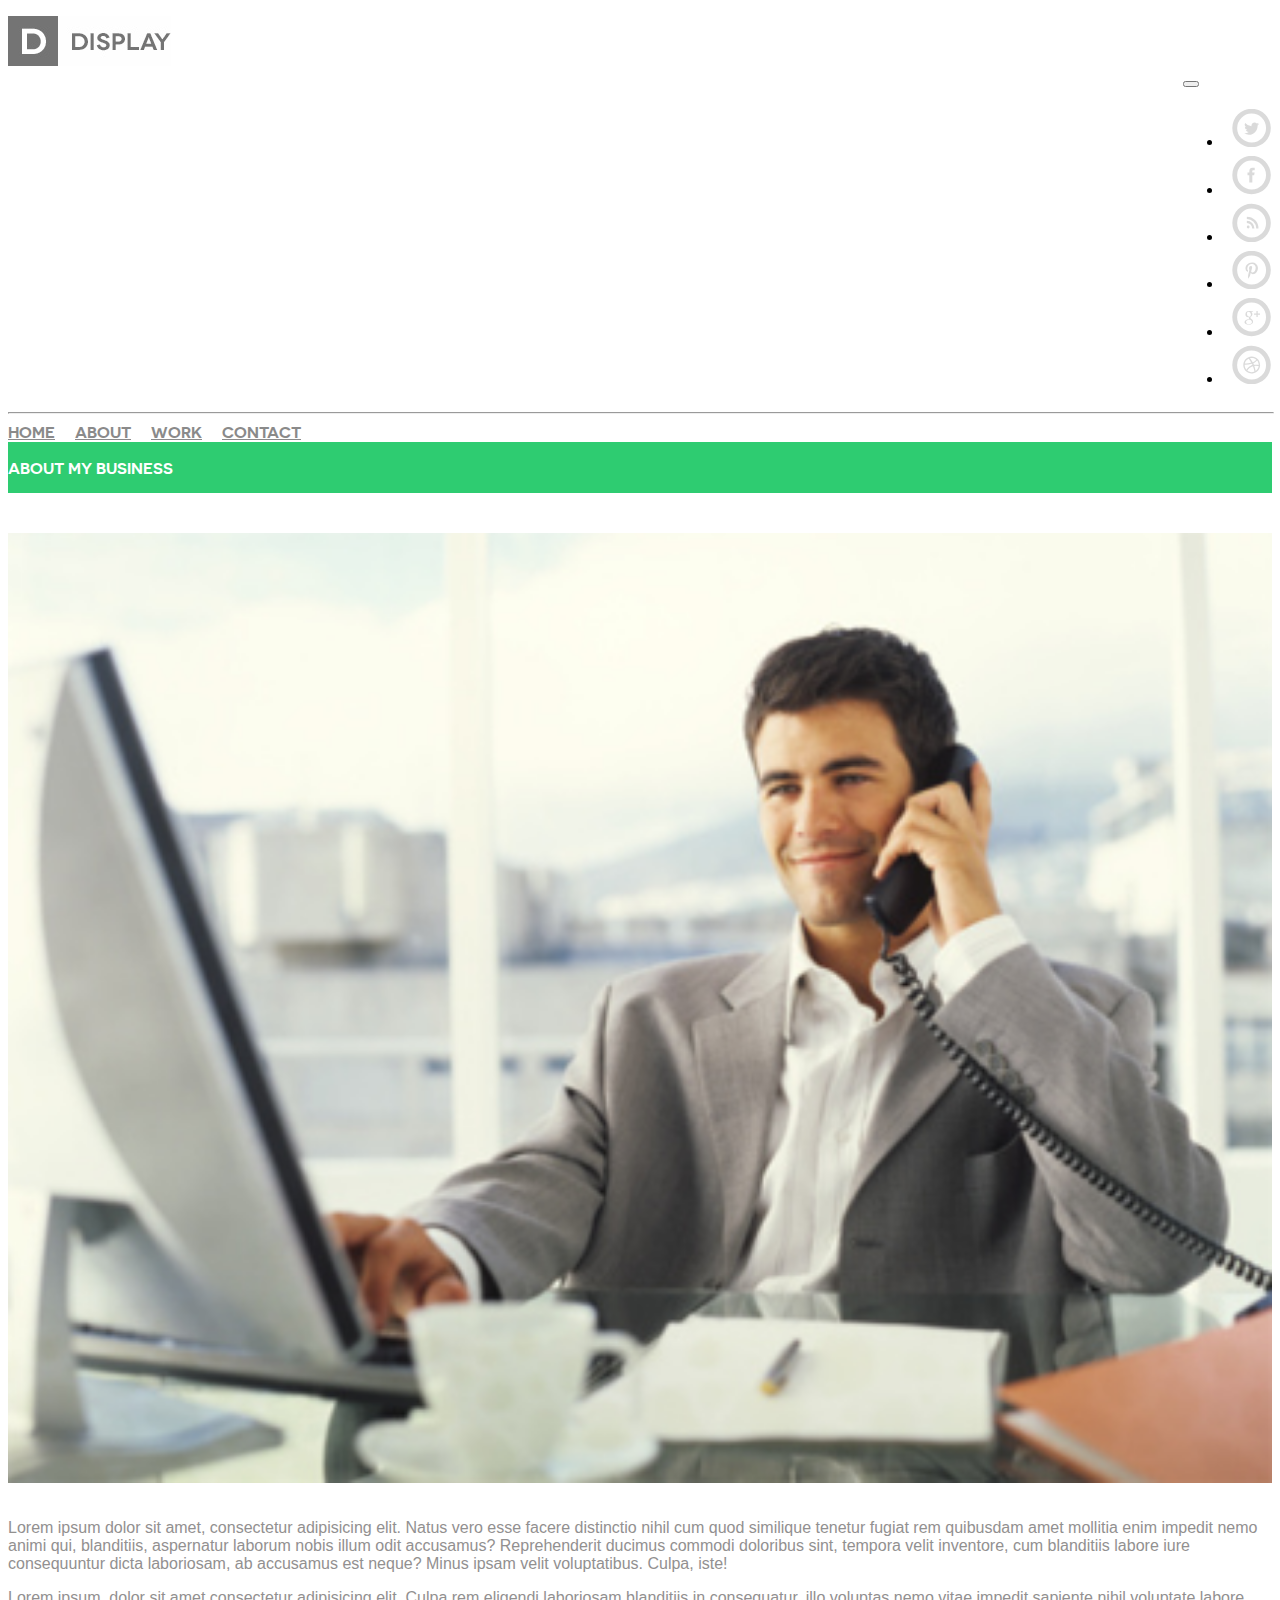
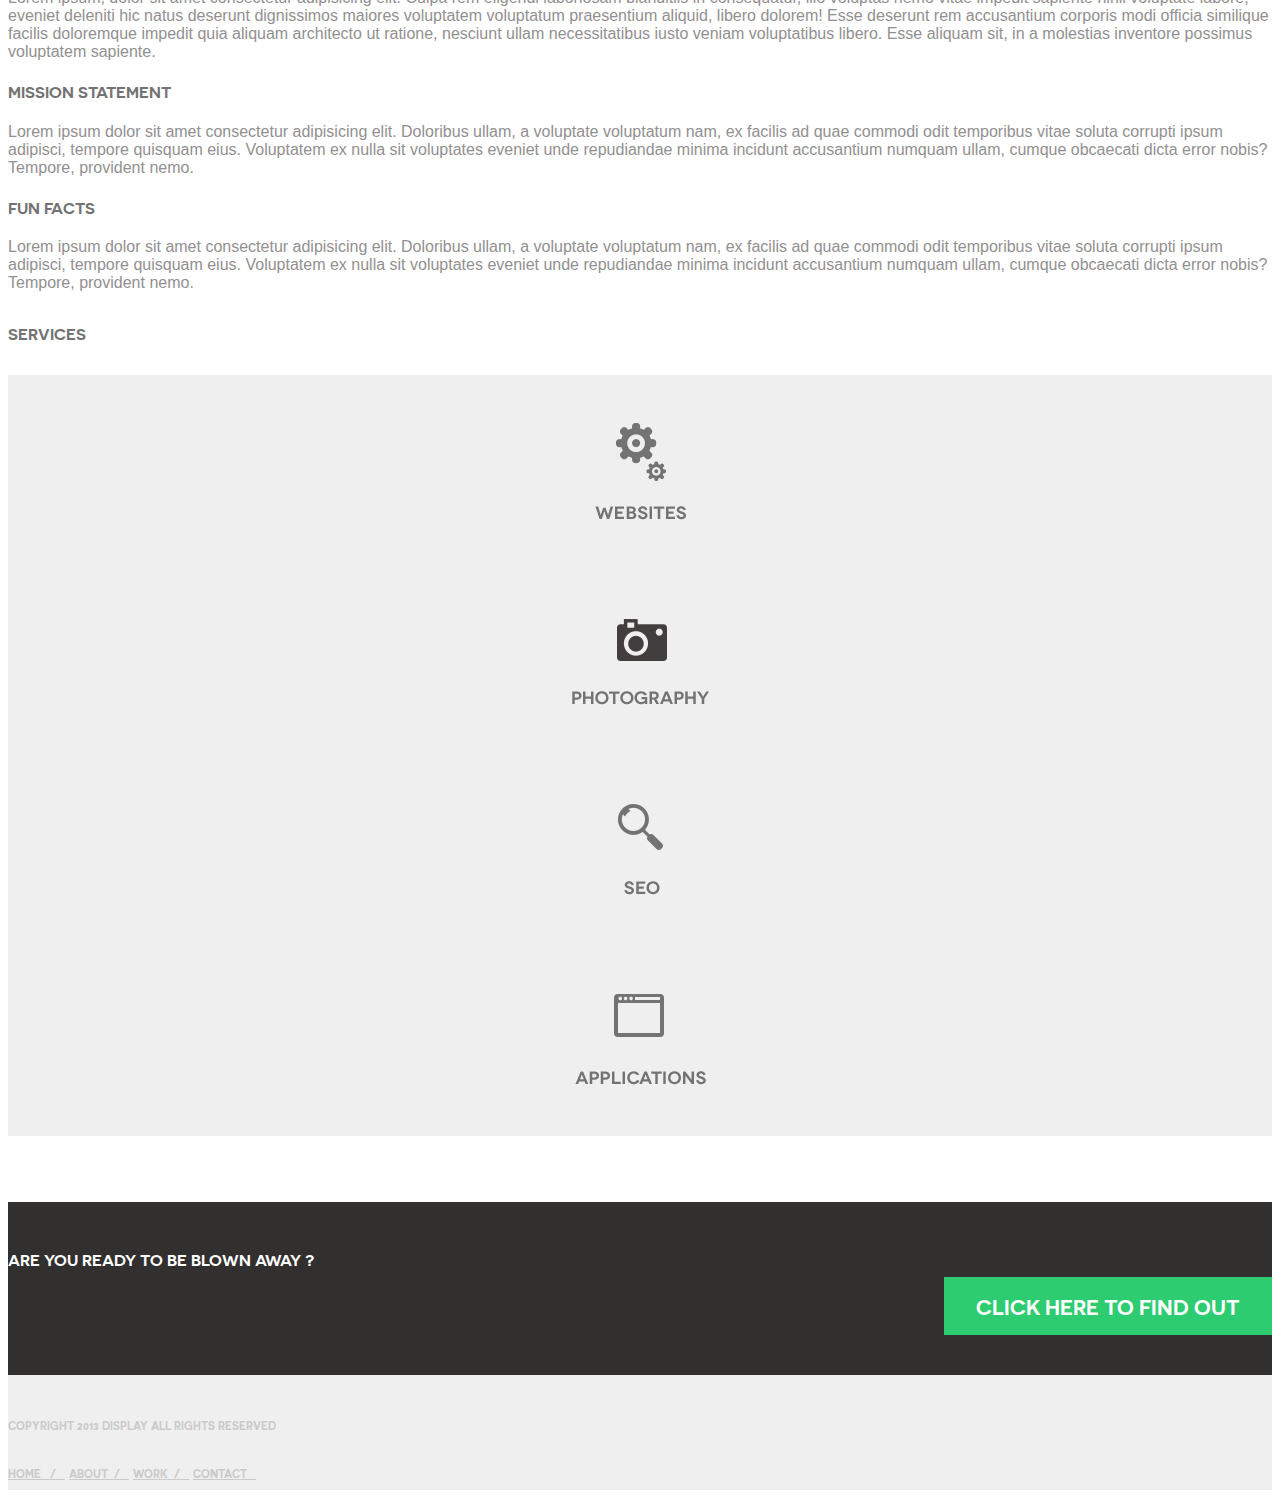
<file: About.html>
<!DOCTYPE html>
<html lang="en">

<head>

    <script src="/jquery-3.3.1.min.js"></script>
    <script src="https://code.jquery.com/jquery-3.3.1.slim.min.js" integrity="sha384-q8i/X+965DzO0rT7abK41JStQIAqVgRVzpbzo5smXKp4YfRvH+8abtTE1Pi6jizo"
        crossorigin="anonymous"></script>
    <script src="https://cdnjs.cloudflare.com/ajax/libs/popper.js/1.14.6/umd/popper.min.js" integrity="sha384-wHAiFfRlMFy6i5SRaxvfOCifBUQy1xHdJ/yoi7FRNXMRBu5WHdZYu1hA6ZOblgut"
        crossorigin="anonymous"></script>
    <script src="https://stackpath.bootstrapcdn.com/bootstrap/4.2.1/js/bootstrap.min.js" integrity="sha384-B0UglyR+jN6CkvvICOB2joaf5I4l3gm9GU6Hc1og6Ls7i6U/mkkaduKaBhlAXv9k"
        crossorigin="anonymous"></script>
    <link rel="stylesheet" href="https://stackpath.bootstrapcdn.com/bootstrap/4.2.1/css/bootstrap.min.css" integrity="sha384-GJzZqFGwb1QTTN6wy59ffF1BuGJpLSa9DkKMp0DgiMDm4iYMj70gZWKYbI706tWS"
        crossorigin="anonymous">
    <link rel="stylesheet" href="/css/home.css">
    <link rel="stylesheet" href="https://use.fontawesome.com/releases/v5.7.1/css/all.css" integrity="sha384-fnmOCqbTlWIlj8LyTjo7mOUStjsKC4pOpQbqyi7RrhN7udi9RwhKkMHpvLbHG9Sr"
        crossorigin="anonymous">
    <link rel="stylesheet" href="/css/fonts.css">

    <meta charset="UTF-8">
    <meta name="viewport" content="width=device-width, initial-scale=1.0">
    <meta http-equiv="X-UA-Compatible" content="ie=edge">
    <title>Work</title>

</head>

<body>

        <div id="header" class="container">
                <div class="row">
                    <div id="logo" class="col-6 col-sm-6 col-md-6 col-lg-6 col-xl-6 ">
                        <img src="/Images/Assets/Home/Logo.svg" alt="logo" class="mage-responsive">
                    </div>
                    <div id="smedia" class=" col-6  col-sm-6 col-md-6  col-lg-6 col-xl-6   ">
                        <nav class="navbar navbar-expand-sm navbar-light">
        
                            <button class="navbar-toggler" type="button" data-toggle="collapse" data-target="#collapse_target">
                                <span class="navbar-toggler-icon"></span>
                            </button>
        
                            <div class="navbar-collapse collapse " id="collapse_target">
        
                                <ul class="navbar-nav ">
                                    <li> <a href="https://www.twitter.com" target="_blank" id="twitter"><svg xmlns="http://www.w3.org/2000/svg"
                                                width="41.44" height="38.52" class="media twitter" viewBox="0 0 33.438 33.75">
        
                                                <path id="twitter.png" class="cls-1" d="M943.726,46a16.869,16.869,0,1,0,16.725,16.868A16.8,16.8,0,0,0,943.726,46Zm0,29.519A12.652,12.652,0,1,1,956.27,62.868,12.6,12.6,0,0,1,943.726,75.52Zm6.48-16.276a5.327,5.327,0,0,1-1.543.427,2.71,2.71,0,0,0,1.181-1.5,5.343,5.343,0,0,1-1.706.657,2.684,2.684,0,0,0-4.648,1.854,2.788,2.788,0,0,0,.069.617,7.608,7.608,0,0,1-5.538-2.831,2.727,2.727,0,0,0,.832,3.618,2.654,2.654,0,0,1-1.217-.339v0.034a2.706,2.706,0,0,0,2.155,2.657,2.667,2.667,0,0,1-1.214.047,2.694,2.694,0,0,0,2.51,1.882,5.391,5.391,0,0,1-3.978,1.122A7.629,7.629,0,0,0,948.873,61c0-.118,0-0.234-0.007-0.351A5.482,5.482,0,0,0,950.206,59.243Z"
                                                    transform="translate(-927 -46)" />
                                            </svg></a>
                                    </li>
                                    <li> <a href="https://www.facebook.com" target="_blank" id="facebook"><svg xmlns="http://www.w3.org/2000/svg"
                                                width="41.44" height="38.52" class="media" viewBox="0 0 33.467 33.75">
        
                                                <path id="facebook.png" class="cls-1" d="M985.54,46a16.869,16.869,0,1,0,16.73,16.868A16.8,16.8,0,0,0,985.54,46Zm0,29.519a12.652,12.652,0,1,1,12.544-12.651A12.6,12.6,0,0,1,985.54,75.52Zm0.551-6.053-2.647.008-0.008-6.347-1.567-.017v-2.4l1.584-.009,0.048-1.31c0-1.8.617-2.931,2.722-2.931l1.934,0.008,0.009,2.129-1.024.074c-0.82,0-1.119.279-1.119,0.854l0,1.192h2.1l-0.453,2.393h-1.583Z"
                                                    transform="translate(-968.813 -46)" />
                                            </svg></a></li>
                                    <li> <a href="https://www.rss.com" target="_blank" id="rss"> <svg xmlns="http://www.w3.org/2000/svg"
                                                width="41.44" height="38.52" class="media" viewBox="0 0 33.467 33.75">
        
                                                <path id="rss.png" class="cls-1" d="M1026.83,46.264a16.869,16.869,0,1,0,16.73,16.868A16.791,16.791,0,0,0,1026.83,46.264Zm0,29.519a12.652,12.652,0,1,1,12.55-12.651A12.593,12.593,0,0,1,1026.83,75.783Zm-4.29-14.675v1.98a4.686,4.686,0,0,1,4.66,4.7h1.97A6.658,6.658,0,0,0,1022.54,61.108Zm0-3.6v1.98a8.273,8.273,0,0,1,8.23,8.3h1.97A10.243,10.243,0,0,0,1022.54,57.509Zm1.21,7.856a1.212,1.212,0,1,0,1.2,1.211A1.21,1.21,0,0,0,1023.75,65.365Z"
                                                    transform="translate(-1010.09 -46.25)" />
                                            </svg></a></li>
                                    <li> <a href="https://www.pinterest.com" target="_blank" id="pinterest"><svg xmlns="http://www.w3.org/2000/svg"
                                                class="media" width="41.44" height="38.52" viewBox="0 0 33.47 33.75">
                                                <path id="pinterest.png" class="cls-1" d="M1068.65,46.264a16.869,16.869,0,1,0,16.72,16.868A16.8,16.8,0,0,0,1068.65,46.264Zm0,29.519a12.652,12.652,0,1,1,12.54-12.651A12.6,12.6,0,0,1,1068.65,75.783Zm5.44-14.641a4.843,4.843,0,0,0-5.11-4.664c-3.84,0-5.77,2.773-5.77,5.085a3.136,3.136,0,0,0,1.65,3.11,0.274,0.274,0,0,0,.4-0.2c0.04-.143.13-0.5,0.17-0.654a0.4,0.4,0,0,0-.12-0.454,2.385,2.385,0,0,1-.53-1.6,3.84,3.84,0,0,1,3.97-3.9,3.033,3.033,0,0,1,3.36,3.119c0,2.347-1.03,4.328-2.56,4.328a1.257,1.257,0,0,1-1.27-1.568,17.817,17.817,0,0,0,.71-2.888,1.084,1.084,0,0,0-1.09-1.222,1.864,1.864,0,0,0-1.55,2.107,3.229,3.229,0,0,0,.25,1.288s-0.88,3.775-1.03,4.436a9.293,9.293,0,0,0-.03,3.094,0.106,0.106,0,0,0,.19.047,8.7,8.7,0,0,0,1.46-2.664c0.1-.362.57-2.237,0.57-2.237a2.308,2.308,0,0,0,1.97,1.014c2.59,0,4.36-2.386,4.36-5.579"
                                                    transform="translate(-1051.91 -46.25)" />
                                            </svg>
                                        </a>
                                    </li>
                                    <li> <a href="https://www.googleplus.com" target="_blank" id="googlep"><svg xmlns="http://www.w3.org/2000/svg"
                                                width="41.44" height="38.52" class="media" viewBox="0 0 33.467 33.75">
        
                                                <path id="google-plus.png" class="cls-1" d="M1110.46,46.264a16.869,16.869,0,1,0,16.73,16.868A16.8,16.8,0,0,0,1110.46,46.264Zm0,29.519A12.652,12.652,0,1,1,1123,63.132,12.593,12.593,0,0,1,1110.46,75.783Zm5.23-14.769V63.17l-1.06-.008,0.02-2.15h-2.13V59.946h2.1v-2.1l1.09-.014,0.01,2.17h2.05v1.016h-2.08Zm-5.79-2.565a2.244,2.244,0,0,1,1.2,2.17,2.544,2.544,0,0,1-1.05,1.961,1.246,1.246,0,0,0-.72,1.074,2.478,2.478,0,0,0,.98,1.169,2.62,2.62,0,0,1,1.31,2.441c0,1.357-1.31,2.706-3.66,2.706-2.07,0-3.82-.848-3.82-2.206,0-1.377,1.57-2.732,3.64-2.732,0.22,0,.45.02,0.67,0.02a1.292,1.292,0,0,1-.47-0.986,1.731,1.731,0,0,1,.15-0.753c-0.11.008-.23,0.01-0.35,0.01a2.7,2.7,0,0,1-2.83-2.729,3.138,3.138,0,0,1,3.24-2.754h3.72l-0.83.608h-1.18Zm-1.7,6.959c-1.43-.016-2.71.878-2.71,1.954a2.233,2.233,0,0,0,2.46,2.009c2.01,0,2.71-.856,2.71-1.953a1.669,1.669,0,0,0-.05-0.387,2.978,2.978,0,0,0-1.49-1.472A3.046,3.046,0,0,0,1108.2,65.409Zm1.56-4.716a2.488,2.488,0,0,0-2.04-2.32c-0.96-.029-1.6.944-1.43,2.216a2.519,2.519,0,0,0,2.03,2.352C1109.28,62.97,1109.93,61.964,1109.76,60.693Z"
                                                    transform="translate(-1093.75 -46.25)" />
                                            </svg></a></li>
                                    </li>
                                    <li> <a href="https://www.dribble.com" target="_blank" id="dribble"><svg xmlns="http://www.w3.org/2000/svg"
                                                width="41.44" height="38.52" class="media" viewBox="0 0 33.467 33.75">
        
                                                <path id="dribbble.png" class="cls-1" d="M1152.27,46.264A16.869,16.869,0,1,0,1169,63.132,16.8,16.8,0,0,0,1152.27,46.264Zm0,29.519a12.652,12.652,0,1,1,12.55-12.651A12.6,12.6,0,0,1,1152.27,75.783Zm7.2-11.159a7.655,7.655,0,0,1-1.1,2.652,8.226,8.226,0,0,1-.9,1.1,7.291,7.291,0,0,1-1.09.9,7.275,7.275,0,0,1-2.63,1.116,7.265,7.265,0,0,1-1.48.151,7.287,7.287,0,0,1-2.86-.582,7.561,7.561,0,0,1-2.33-1.587,8.226,8.226,0,0,1-.9-1.1,7.5,7.5,0,0,1-.67-1.261,6.791,6.791,0,0,1-.43-1.391,7.5,7.5,0,0,1,0-2.984,6.815,6.815,0,0,1,.43-1.392,7.511,7.511,0,0,1,.67-1.26,8.154,8.154,0,0,1,.9-1.1,7.49,7.49,0,0,1,2.33-1.587,7.551,7.551,0,0,1,1.38-.432,7.433,7.433,0,0,1,1.48-.15,7.286,7.286,0,0,1,1.48.15,7.323,7.323,0,0,1,2.63,1.115,7.32,7.32,0,0,1,1.09.9,8.154,8.154,0,0,1,.9,1.1A7.494,7.494,0,0,1,1159.47,64.624Zm-3.71,3.618a6.337,6.337,0,0,0,.86-0.726,6.288,6.288,0,0,0,1.32-1.971,5.928,5.928,0,0,0,.36-1.164,2.746,2.746,0,0,0,.04-0.284c-0.05-.015-0.12-0.034-0.2-0.054l-0.03-.009c-0.18-.044-0.42-0.1-0.7-0.144h0a8.921,8.921,0,0,0-2.85-.025A29.089,29.089,0,0,1,1155.76,68.242Zm-5.88.6a6.164,6.164,0,0,0,1.15.362,6.324,6.324,0,0,0,1.24.126,6.173,6.173,0,0,0,1.24-.126,6.034,6.034,0,0,0,1.16-.362l0.03-.016a26.2,26.2,0,0,0-1.32-4.675,0.161,0.161,0,0,1-.04.012c-0.37.132-.71,0.28-1.04,0.434-0.05.022-.09,0.043-0.14,0.066-0.3.149-.58,0.306-0.84,0.468a1.605,1.605,0,0,0-.14.091c-0.25.163-.49,0.328-0.7,0.495a0.9,0.9,0,0,1-.1.079c-0.21.174-.41,0.348-0.59,0.518h0c-0.17.174-.33,0.341-0.47,0.5l-0.06.068c-0.13.15-.24,0.292-0.34,0.423a0.3,0.3,0,0,1-.05.073c-0.09.124-.17,0.24-0.23,0.337l-0.03.047c-0.05.093-.1,0.178-0.13,0.236h0a3.481,3.481,0,0,0,.36.271A6.369,6.369,0,0,0,1149.88,68.846Zm-3.74-5.913a1.328,1.328,0,0,0-.01.2,6.5,6.5,0,0,0,.12,1.249,5.928,5.928,0,0,0,.36,1.164,5.49,5.49,0,0,0,.57,1.054,6.007,6.007,0,0,0,.51.624h0c0.04-.067.1-0.162,0.17-0.27a0.176,0.176,0,0,0,.04-0.053c0.08-.112.17-0.241,0.28-0.382,0.02-.028.04-0.053,0.06-0.082q0.18-.221.39-0.472a0.48,0.48,0,0,0,.07-0.075c0.16-.178.33-0.362,0.53-0.551h0c0.19-.184.4-0.37,0.62-0.554a0.927,0.927,0,0,0,.1-0.084c0.22-.176.46-0.347,0.7-0.512l0.15-.092a7.618,7.618,0,0,1,.81-0.461c0.04-.021.09-0.04,0.13-0.061a8.483,8.483,0,0,1,.97-0.392c0.08-.026.16-0.046,0.24-0.069-0.16-.362-0.32-0.726-0.51-1.083a22.842,22.842,0,0,1-5.97.9h0C1146.33,62.932,1146.21,62.933,1146.14,62.932Zm3.54-5.416a5.883,5.883,0,0,0-.84.472,6.184,6.184,0,0,0-1.66,1.675,5.5,5.5,0,0,0-.57,1.053,6.188,6.188,0,0,0-.35,1.11c0.07,0,.16,0,0.27,0h0.01c0.22,0,.54-0.016.92-0.041h0a24.016,24.016,0,0,0,3.89-.583h0c0.19-.045.38-0.093,0.58-0.145A39.469,39.469,0,0,0,1149.68,57.517Zm6.03,0.472a6.394,6.394,0,0,0-1.04-.572,6.033,6.033,0,0,0-1.16-.361,6.108,6.108,0,0,0-1.24-.126,6.256,6.256,0,0,0-1.24.126c-0.05.011-.1,0.028-0.15,0.04a32.822,32.822,0,0,1,2.26,3.569h0c0.24-.093.47-0.191,0.68-0.292l0.02-.006a6.879,6.879,0,0,0,2.49-1.865A6.3,6.3,0,0,0,1155.71,57.989Zm2.59,3.892a5.966,5.966,0,0,0-.36-1.164,6.11,6.11,0,0,0-.57-1.053,4.812,4.812,0,0,0-.35-0.428,8.108,8.108,0,0,1-2.65,2.024,0.218,0.218,0,0,1-.05.025c-0.22.111-.45,0.218-0.7,0.321q0.225,0.458.42,0.927c0.05,0.111.09,0.218,0.13,0.329,0.23-.028.45-0.048,0.67-0.062l0.11-.006c0.19-.01.37-0.015,0.55-0.017l0.1,0c0.21,0,.41,0,0.61.012l0.04,0q0.27,0.013.51,0.033l0.12,0.009q0.24,0.021.45,0.045l0.03,0c0.16,0.018.29,0.037,0.42,0.055l0.09,0.014c0.1,0.014.18,0.028,0.26,0.042L1158.2,63l0.22,0.041h0A7.5,7.5,0,0,0,1158.3,61.881Z"
                                                    transform="translate(-1135.56 -46.25)" />
                                            </svg></a></li>
                                </ul>
        
                            </div>
                        </nav>
                    </div>
                </div>
                <div class="row">
                    <div class="col-12">
                        <hr>
                    </div>
                </div>
        
                <div class="row ">
        
                    <a href="Index.html" class="col-2 col-sm-2 col-md-1 izbor">HOME</a>
                    <a href="About.html" class="col-2  col-sm-2 col-md-1 izbor">ABOUT</a>
                    <a href="Work.html" class=" col-2 col-sm-2 col-md-1  izbor">WORK</a>
                    <a href="Contact.html" class=" col-2 col-sm-2 col-md-1 izbor">CONTACT</a>
        
                </div>
            </div>

    <div class="container-fluid headerboja">
        <div class="container">
            <div class="row">
                <div class="col-auto ">
                    <h4>ABOUT MY BUSINESS</h4>
                </div>
            </div>
        </div>
    </div>

    <div class="conten1">

        <div class="container sveaaa">
            <div class="row">
                <div class="col-xl-5 col-lg-6 col-md-6 col-12">
                    <img src="/Images/Assets/about/bout.png" class="bout" alt="">
                </div>
                <div class="col-xl-7 col-lg-auto">
                    <p>Lorem ipsum dolor sit amet, consectetur adipisicing elit. Natus vero esse facere distinctio
                        nihil cum quod similique tenetur fugiat rem quibusdam amet mollitia enim impedit nemo animi
                        qui, blanditiis, aspernatur laborum nobis illum odit accusamus? Reprehenderit ducimus commodi
                        doloribus sint, tempora velit inventore, cum blanditiis labore iure consequuntur dicta
                        laboriosam, ab accusamus est neque? Minus ipsam velit voluptatibus. Culpa, iste!</p>
                    <p>Lorem ipsum, dolor sit amet consectetur adipisicing elit. Culpa rem eligendi laboriosam
                        blanditiis in consequatur, illo voluptas nemo vitae impedit sapiente nihil voluptate labore,
                        eveniet deleniti hic natus deserunt dignissimos maiores voluptatem voluptatum praesentium
                        aliquid, libero dolorem! Esse deserunt rem accusantium corporis modi officia similique facilis
                        doloremque impedit quia aliquam architecto ut ratione, nesciunt ullam necessitatibus iusto
                        veniam voluptatibus libero. Esse aliquam sit, in a molestias inventore possimus voluptatem
                        sapiente.</p>
                </div>
            </div>
            <div class="row par2">
                <div class="col-xl-6">
                    <h4>MISSION STATEMENT</h4>
                    <p>Lorem ipsum dolor sit amet consectetur adipisicing elit. Doloribus ullam, a voluptate voluptatum
                        nam, ex facilis ad quae commodi odit temporibus vitae soluta corrupti ipsum adipisci, tempore
                        quisquam eius. Voluptatem ex nulla sit voluptates eveniet unde repudiandae minima incidunt
                        accusantium numquam ullam, cumque obcaecati dicta error nobis? Tempore, provident nemo.</p>
                </div>
                <div class="col-xl-6">
                    <h4>FUN FACTS</h4>
                    <p>Lorem ipsum dolor sit amet consectetur adipisicing elit. Doloribus ullam, a voluptate voluptatum
                        nam, ex facilis ad quae commodi odit temporibus vitae soluta corrupti ipsum adipisci, tempore
                        quisquam eius. Voluptatem ex nulla sit voluptates eveniet unde repudiandae minima incidunt
                        accusantium numquam ullam, cumque obcaecati dicta error nobis? Tempore, provident nemo.</p>
                </div>
            </div>
            <div class="row naslov-tab">
                <div class="col-12">
                    <h4>SERVICES</h4>
                </div>
            </div>
        </div>

        <div class="container-fluid tabs">
            <div class="container">
                <div class="row ">
                    <div class="col-xl-3 col-sm-6 col tabovi" id="websites" href="tekst">
                            <a href="#tekst">  <img src="/Images/Assets/about/icon.png" alt="websites" ></a>
                    </div>
                    <div class="col-xl-3 col-sm-6 tabovi" id="photography"  href="tekst">
                            <a href="#tekst">  <img src="/Images/Assets/about/photography.png" alt="websites" class=" poto"></a>
                    </div>
                    <div class="col-xl-3 col-sm-6 tabovi" id="seo"  href="tekst">
                            <a href="#tekst"> <img src="/Images/Assets/about/icon3.png" alt="websites"></a>
                    </div>
                    <div class="col-xl-3 col-sm-6 tabovi" id="applications"  >
                       <a href="#tekst"> <img src="/Images/Assets/about/icon4.png" alt="websites" ></a>
                    </div>

                </div>
            </div>
        </div>
        <div class="container text-flow " id="tekst">
            <div class="row">
                <div id="websites" class="websites para hide col-12">
                    <p>Lorem ipsum dolor sit amet consectetur adipisicing elit. Facere minima saepe temporibus sint at
                        vel ratione similique quia, maiores iure nihil soluta aut provident consectetur odio enim porro
                        placeat aspernatur sunt, fugiat amet reprehenderit voluptatem sed veniam? Voluptate iste,
                        asperiores magnam voluptatibus unde impedit minima aut commodi sunt reiciendis reprehenderit
                        labore rem deleniti accusantium fugit hic quos harum, odit corrupti.
                        <ul>
                            <li>Lorem ipsum dolor sit amet consectetur adipisicing elit. Optio, officia?</li>
                            <li>Lorem ipsum dolor sit amet.</li>
                            <li>Lorem ipsum dolor sit amet conseclit. Minus enim ipsam, non
                                dignissimos iure necessitatibus.</li>
                        </ul>
                </div>
                <div id="photography" class="photography para hide col">
                    <p>Lorem ipsum dolor sit amet consectetur adipisicing elit. Quibusdam aliquam illum vel iste odit
                        sapiente vitae iure dolor ex, hic alias minus corrupti vero nemo, consectetur tempora. Nulla,
                        unde fugit?</p>
                    <ul>
                        <li>Lorem ipsum dolor sit amet consectetur adipisicing elit. Optio, officia?</li>
                        <li>Lorem ipsum dolor sit amet.</li>
                        <li>Lorem ipsum dolor sit amet consectetur adipisicg elit. Minus eniam, non dignissimos
                            iure necessitatibus.</li>
                    </ul>
                </div>
                <div id="seo" class="seo para hide col">
                    <p>Lorem ipsum dolor sit amet consectetur adipisicing elit. Commodi voluptas officiis aliquid
                        itaque culpa exercitationem vel dolorum qui error optio eum ipsam libero nulla incidunt dolore,
                        perferendis perspiciatis eaque saepe accusantium delectus beatae fugit voluptates repellendus?
                        In, dolores nihil eaque dolorum nulla doloribus, quas quisquam explicabo repellat, nostrum et!
                        Nam.</p>
                    <ul>
                        <li>Lorem idolor sit amet consectetur adipisicing elit. Optio, officia?</li>
                        <li>Lorem ipsum dolor sit amet.</li>
                        <li>Lorem ipsum consectetur adipisicing elit. Minus enim ipsam, non dignissimos
                            iure necessitatibus.</li>
                    </ul>
                </div>
                <div id="applications" class="applications col hide">
                    <p>Lorem ipsum dolor sit amet consectetur adipisicing elit. Quibusdam aliquam illum vel iste odit
                        sapiente vitae iure dolor ex, hic alias minus corrupti vero nemo, consectetur tempora. Nulla,
                        unde fugit?</p>
                    <ul>
                        <li>Lorem ipsum dolor sit amet consectetur adipisicing elit. Optio, officia?</li>
                        <li>Lorem ipsum dolor sit amet.</li>
                        <li>Lorem ipsum dolor sit amet consing elit. Minus enim ipsam, non dignissimos
                            iure necessitatibus.</li>
                    </ul>
                </div>
            </div>
        </div>


    </div>
    <footer class="footerst"></footer>
    <div class="fluid-container" id="footer">
        <div class="container">
            <div class="row footer">
                <div class="col-12 col-lg-8" id="nasl">
                    <h4>ARE YOU READY TO BE BLOWN AWAY ?</h4>
                </div>
                <div class="col-auto col-lg-4 clickhere">
                    <button class="clickheredugme">
                        <h6>CLICK HERE TO FIND OUT </h6>
                    </button>
                </div>
            </div>
        </div>
    </div>



    <div class="fluid-container" id="footer2">
        <div class="container">
            <div class="row footer2">
                <div class="col-12 col-lg-9 footer2">
                    <h5>COPYRIGHT 2013 DISPLAY ALL RIGHTS RESERVED</h5>
                </div>
                <div class="col-12 col-lg-3 footer21">
                    <a href="/Index.html">HOME &NonBreakingSpace; / &NonBreakingSpace;&NonBreakingSpace;</a>
                    <a href="/About.html">ABOUT &NonBreakingSpace;/ &NonBreakingSpace;&NonBreakingSpace;</a>
                    <a href="/Work.html">WORK &NonBreakingSpace;/ &NonBreakingSpace;&NonBreakingSpace;</a>
                    <a href="/Contact.html">CONTACT &NonBreakingSpace;&NonBreakingSpace;</a>
                </div>
            </div>
        </div>
    </div>








    
  <script>
  $('.tabovi').click(function(){
    var  tab =$(this).attr('id');


    if(tab=="websites"){
        $('#websites').addClass('visitedactive');
        $('#photography').removeClass('visitedactive');
        $('#seo').removeClass('visitedactive');
        $('#applications').removeClass('visitedactive');

        $('.websites').removeClass('hide');
        $('.photography').addClass('hide');
        $('.seo').addClass('hide');
        $('.applications').addClass('hide');
    }   
    else if (tab=="photography") {
        $('#websites').removeClass('visitedactive');
        $('#photography').addClass('visitedactive');
        $('#seo').removeClass('visitedactive');
        $('#applications').removeClass('visitedactive');

        $('.websites').addClass('hide');
        $('.photography').removeClass('hide');
        $('.seo').addClass('hide');
        $('.applications').addClass('hide');

    } else if (tab=="seo") {
        $('#websites').removeClass('visitedactive');
        $('#photography').removeClass('visitedactive');
        $('#seo').addClass('visitedactive');
        $('#applications').removeClass('visitedactive');

        $('.photography').addClass('hide');
        $('.seo').removeClass('hide');
        $('.applications').addClass('hide');
        $('.websites').addClass('hide');

    } else if (tab=="applications"){
        $('#websites').removeClass('visitedactive');
        $('#photography').removeClass('visitedactive');
        $('#seo').removeClass('visitedactive');
        $('#applications').addClass('visitedactive');

        $('.photography').addClass('hide');
        $('.seo').addClass('hide');
        $('.applications').addClass('hide');
        $('.websites').removeClass('hide');
    } else {
        $('.photography').addClass('hide');
        $('.seo').addClass('hide');
        $('.applications').addClass('hide');
        $('.websites').addClass('hide');
    }
  });
 
  </script>

  
</body>

</html>
</file>
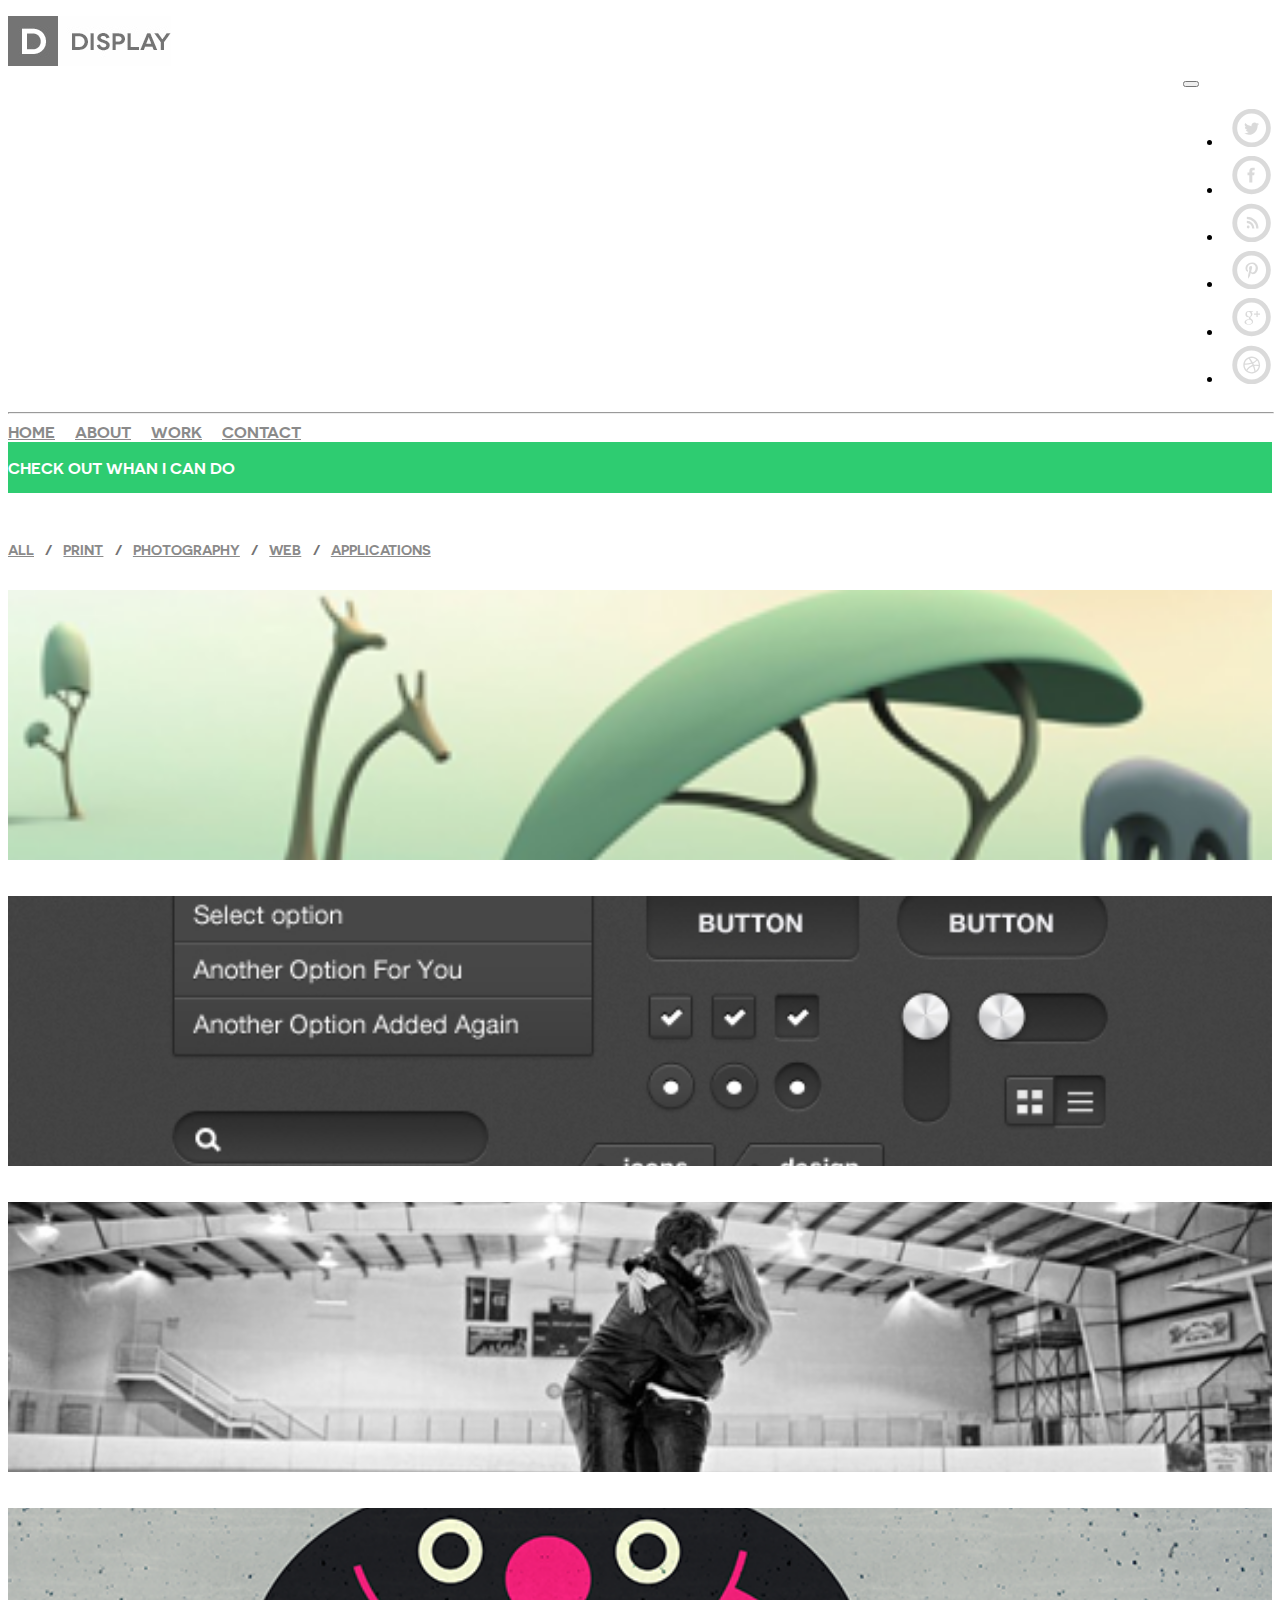
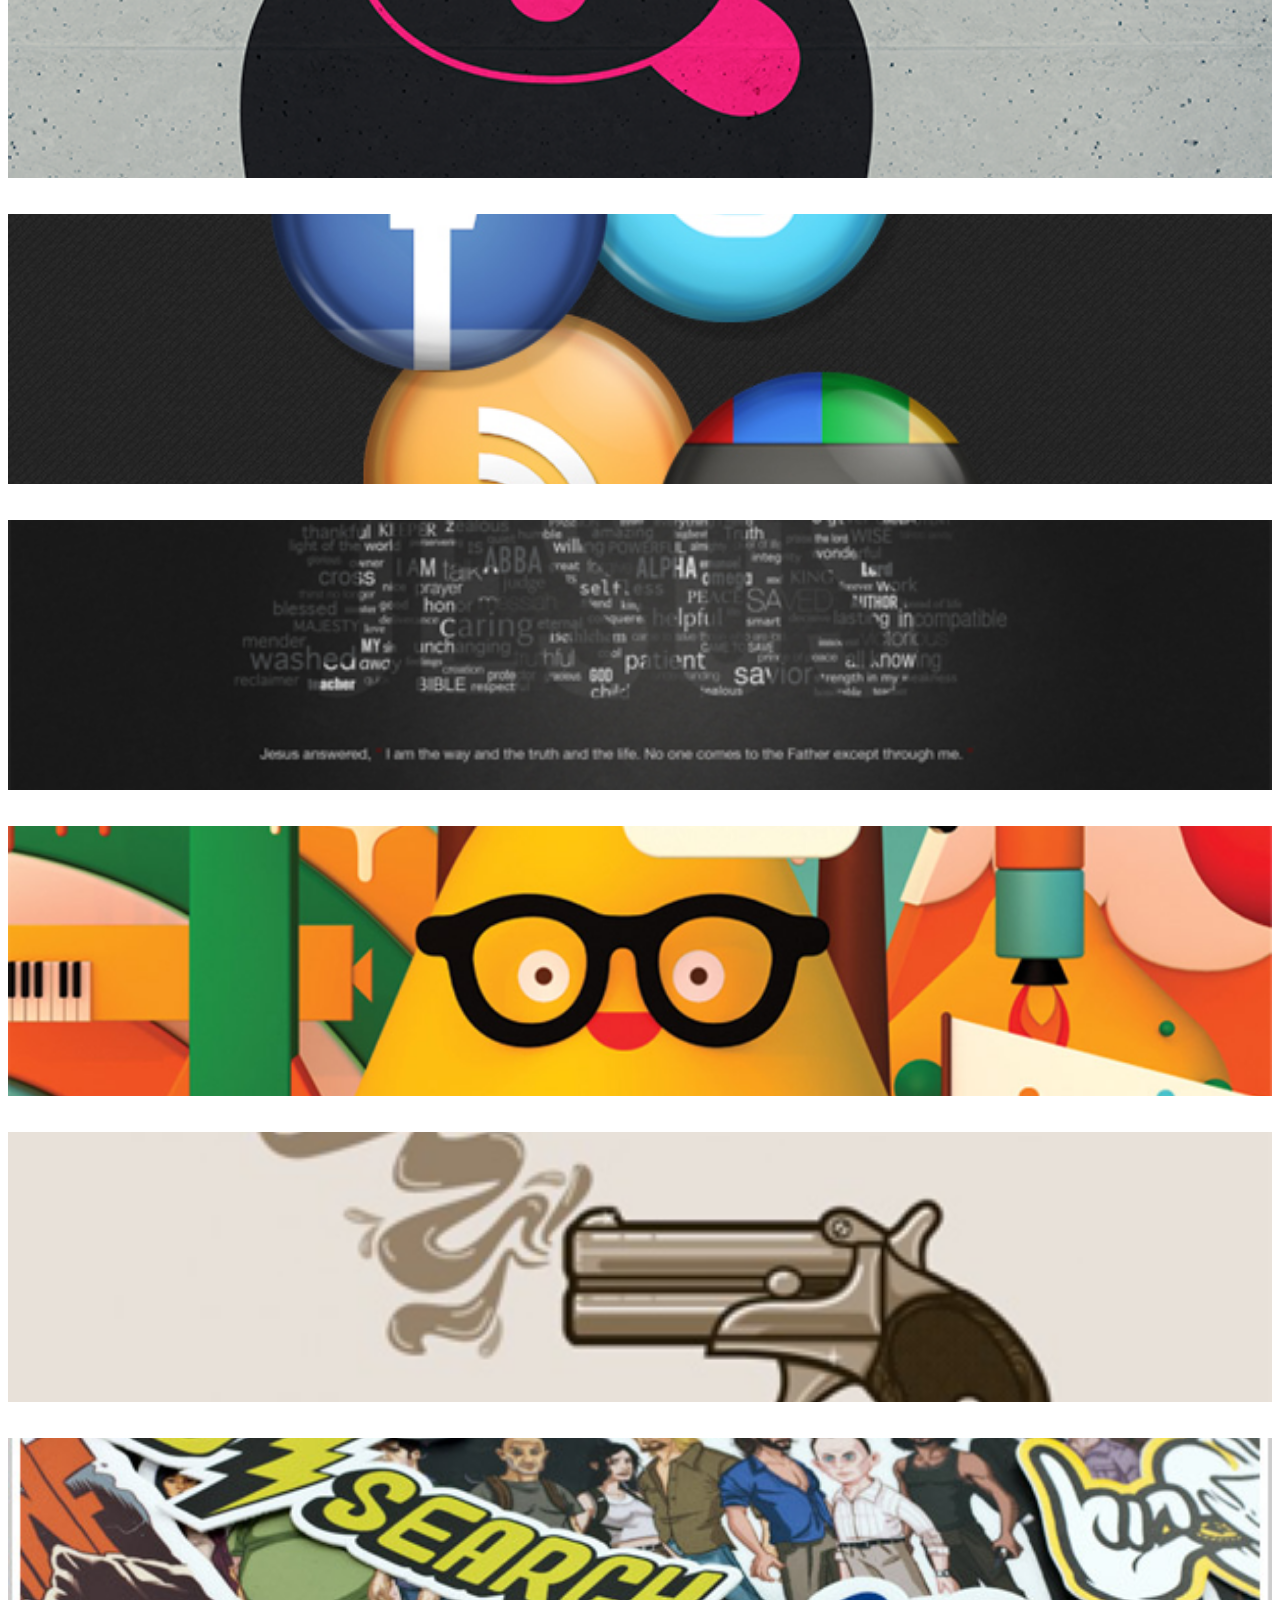
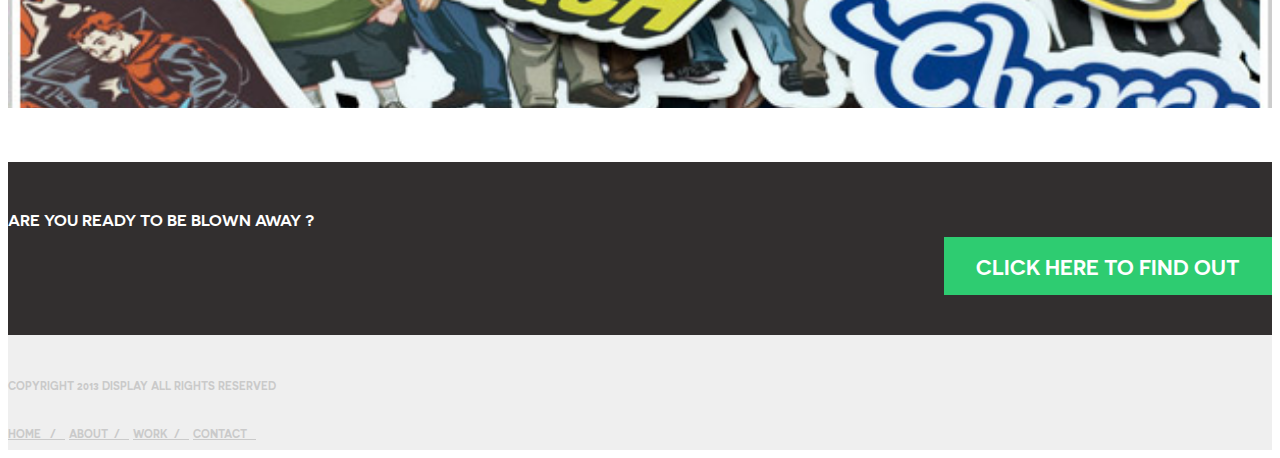
<file: Work.html>
<!DOCTYPE html>
<html lang="en">

<head>

    <script src="/jquery-3.3.1.min.js"></script>
    <script src="https://code.jquery.com/jquery-3.3.1.slim.min.js" integrity="sha384-q8i/X+965DzO0rT7abK41JStQIAqVgRVzpbzo5smXKp4YfRvH+8abtTE1Pi6jizo"
        crossorigin="anonymous"></script>
    <script src="https://cdnjs.cloudflare.com/ajax/libs/popper.js/1.14.6/umd/popper.min.js" integrity="sha384-wHAiFfRlMFy6i5SRaxvfOCifBUQy1xHdJ/yoi7FRNXMRBu5WHdZYu1hA6ZOblgut"
        crossorigin="anonymous"></script>
    <script src="https://stackpath.bootstrapcdn.com/bootstrap/4.2.1/js/bootstrap.min.js" integrity="sha384-B0UglyR+jN6CkvvICOB2joaf5I4l3gm9GU6Hc1og6Ls7i6U/mkkaduKaBhlAXv9k"
        crossorigin="anonymous"></script>
    <link rel="stylesheet" href="https://stackpath.bootstrapcdn.com/bootstrap/4.2.1/css/bootstrap.min.css" integrity="sha384-GJzZqFGwb1QTTN6wy59ffF1BuGJpLSa9DkKMp0DgiMDm4iYMj70gZWKYbI706tWS"
        crossorigin="anonymous">
    <link rel="stylesheet" href="/css/home.css">
    <link rel="stylesheet" href="https://use.fontawesome.com/releases/v5.7.1/css/all.css" integrity="sha384-fnmOCqbTlWIlj8LyTjo7mOUStjsKC4pOpQbqyi7RrhN7udi9RwhKkMHpvLbHG9Sr"
        crossorigin="anonymous">
    <link rel="stylesheet" href="/css/fonts.css">

    <meta charset="UTF-8">
    <meta name="viewport" content="width=device-width, initial-scale=1.0">
    <meta http-equiv="X-UA-Compatible" content="ie=edge">
    <title>Work</title>

</head>

<body>

    <div id="header" class="container">
        <div class="row">
            <div id="logo" class="col-6 col-sm-6 col-md-6 col-lg-6 col-xl-6 ">
                <img src="/Images/Assets/Home/Logo.svg" alt="logo" class="mage-responsive">
            </div>
            <div id="smedia" class=" col-6  col-sm-6 col-md-6  col-lg-6 col-xl-6   ">
                <nav class="navbar navbar-expand-sm navbar-light">

                    <button class="navbar-toggler" type="button" data-toggle="collapse" data-target="#collapse_target">
                        <span class="navbar-toggler-icon"></span>
                    </button>

                    <div class="navbar-collapse collapse " id="collapse_target">

                        <ul class="navbar-nav ">
                            <li> <a href="https://www.twitter.com" target="_blank" id="twitter"><svg xmlns="http://www.w3.org/2000/svg"
                                        width="41.44" height="38.52" class="media twitter" viewBox="0 0 33.438 33.75">

                                        <path id="twitter.png" class="cls-1" d="M943.726,46a16.869,16.869,0,1,0,16.725,16.868A16.8,16.8,0,0,0,943.726,46Zm0,29.519A12.652,12.652,0,1,1,956.27,62.868,12.6,12.6,0,0,1,943.726,75.52Zm6.48-16.276a5.327,5.327,0,0,1-1.543.427,2.71,2.71,0,0,0,1.181-1.5,5.343,5.343,0,0,1-1.706.657,2.684,2.684,0,0,0-4.648,1.854,2.788,2.788,0,0,0,.069.617,7.608,7.608,0,0,1-5.538-2.831,2.727,2.727,0,0,0,.832,3.618,2.654,2.654,0,0,1-1.217-.339v0.034a2.706,2.706,0,0,0,2.155,2.657,2.667,2.667,0,0,1-1.214.047,2.694,2.694,0,0,0,2.51,1.882,5.391,5.391,0,0,1-3.978,1.122A7.629,7.629,0,0,0,948.873,61c0-.118,0-0.234-0.007-0.351A5.482,5.482,0,0,0,950.206,59.243Z"
                                            transform="translate(-927 -46)" />
                                    </svg></a>
                            </li>
                            <li> <a href="https://www.facebook.com" target="_blank" id="facebook"><svg xmlns="http://www.w3.org/2000/svg"
                                        width="41.44" height="38.52" class="media" viewBox="0 0 33.467 33.75">

                                        <path id="facebook.png" class="cls-1" d="M985.54,46a16.869,16.869,0,1,0,16.73,16.868A16.8,16.8,0,0,0,985.54,46Zm0,29.519a12.652,12.652,0,1,1,12.544-12.651A12.6,12.6,0,0,1,985.54,75.52Zm0.551-6.053-2.647.008-0.008-6.347-1.567-.017v-2.4l1.584-.009,0.048-1.31c0-1.8.617-2.931,2.722-2.931l1.934,0.008,0.009,2.129-1.024.074c-0.82,0-1.119.279-1.119,0.854l0,1.192h2.1l-0.453,2.393h-1.583Z"
                                            transform="translate(-968.813 -46)" />
                                    </svg></a></li>
                            <li> <a href="https://www.rss.com" target="_blank" id="rss"> <svg xmlns="http://www.w3.org/2000/svg"
                                        width="41.44" height="38.52" class="media" viewBox="0 0 33.467 33.75">

                                        <path id="rss.png" class="cls-1" d="M1026.83,46.264a16.869,16.869,0,1,0,16.73,16.868A16.791,16.791,0,0,0,1026.83,46.264Zm0,29.519a12.652,12.652,0,1,1,12.55-12.651A12.593,12.593,0,0,1,1026.83,75.783Zm-4.29-14.675v1.98a4.686,4.686,0,0,1,4.66,4.7h1.97A6.658,6.658,0,0,0,1022.54,61.108Zm0-3.6v1.98a8.273,8.273,0,0,1,8.23,8.3h1.97A10.243,10.243,0,0,0,1022.54,57.509Zm1.21,7.856a1.212,1.212,0,1,0,1.2,1.211A1.21,1.21,0,0,0,1023.75,65.365Z"
                                            transform="translate(-1010.09 -46.25)" />
                                    </svg></a></li>
                            <li> <a href="https://www.pinterest.com" target="_blank" id="pinterest"><svg xmlns="http://www.w3.org/2000/svg"
                                        class="media" width="41.44" height="38.52" viewBox="0 0 33.47 33.75">
                                        <path id="pinterest.png" class="cls-1" d="M1068.65,46.264a16.869,16.869,0,1,0,16.72,16.868A16.8,16.8,0,0,0,1068.65,46.264Zm0,29.519a12.652,12.652,0,1,1,12.54-12.651A12.6,12.6,0,0,1,1068.65,75.783Zm5.44-14.641a4.843,4.843,0,0,0-5.11-4.664c-3.84,0-5.77,2.773-5.77,5.085a3.136,3.136,0,0,0,1.65,3.11,0.274,0.274,0,0,0,.4-0.2c0.04-.143.13-0.5,0.17-0.654a0.4,0.4,0,0,0-.12-0.454,2.385,2.385,0,0,1-.53-1.6,3.84,3.84,0,0,1,3.97-3.9,3.033,3.033,0,0,1,3.36,3.119c0,2.347-1.03,4.328-2.56,4.328a1.257,1.257,0,0,1-1.27-1.568,17.817,17.817,0,0,0,.71-2.888,1.084,1.084,0,0,0-1.09-1.222,1.864,1.864,0,0,0-1.55,2.107,3.229,3.229,0,0,0,.25,1.288s-0.88,3.775-1.03,4.436a9.293,9.293,0,0,0-.03,3.094,0.106,0.106,0,0,0,.19.047,8.7,8.7,0,0,0,1.46-2.664c0.1-.362.57-2.237,0.57-2.237a2.308,2.308,0,0,0,1.97,1.014c2.59,0,4.36-2.386,4.36-5.579"
                                            transform="translate(-1051.91 -46.25)" />
                                    </svg>
                                </a>
                            </li>
                            <li> <a href="https://www.googleplus.com" target="_blank" id="googlep"><svg xmlns="http://www.w3.org/2000/svg"
                                        width="41.44" height="38.52" class="media" viewBox="0 0 33.467 33.75">

                                        <path id="google-plus.png" class="cls-1" d="M1110.46,46.264a16.869,16.869,0,1,0,16.73,16.868A16.8,16.8,0,0,0,1110.46,46.264Zm0,29.519A12.652,12.652,0,1,1,1123,63.132,12.593,12.593,0,0,1,1110.46,75.783Zm5.23-14.769V63.17l-1.06-.008,0.02-2.15h-2.13V59.946h2.1v-2.1l1.09-.014,0.01,2.17h2.05v1.016h-2.08Zm-5.79-2.565a2.244,2.244,0,0,1,1.2,2.17,2.544,2.544,0,0,1-1.05,1.961,1.246,1.246,0,0,0-.72,1.074,2.478,2.478,0,0,0,.98,1.169,2.62,2.62,0,0,1,1.31,2.441c0,1.357-1.31,2.706-3.66,2.706-2.07,0-3.82-.848-3.82-2.206,0-1.377,1.57-2.732,3.64-2.732,0.22,0,.45.02,0.67,0.02a1.292,1.292,0,0,1-.47-0.986,1.731,1.731,0,0,1,.15-0.753c-0.11.008-.23,0.01-0.35,0.01a2.7,2.7,0,0,1-2.83-2.729,3.138,3.138,0,0,1,3.24-2.754h3.72l-0.83.608h-1.18Zm-1.7,6.959c-1.43-.016-2.71.878-2.71,1.954a2.233,2.233,0,0,0,2.46,2.009c2.01,0,2.71-.856,2.71-1.953a1.669,1.669,0,0,0-.05-0.387,2.978,2.978,0,0,0-1.49-1.472A3.046,3.046,0,0,0,1108.2,65.409Zm1.56-4.716a2.488,2.488,0,0,0-2.04-2.32c-0.96-.029-1.6.944-1.43,2.216a2.519,2.519,0,0,0,2.03,2.352C1109.28,62.97,1109.93,61.964,1109.76,60.693Z"
                                            transform="translate(-1093.75 -46.25)" />
                                    </svg></a></li>
                            </li>
                            <li> <a href="https://www.dribble.com" target="_blank" id="dribble"><svg xmlns="http://www.w3.org/2000/svg"
                                        width="41.44" height="38.52" class="media" viewBox="0 0 33.467 33.75">

                                        <path id="dribbble.png" class="cls-1" d="M1152.27,46.264A16.869,16.869,0,1,0,1169,63.132,16.8,16.8,0,0,0,1152.27,46.264Zm0,29.519a12.652,12.652,0,1,1,12.55-12.651A12.6,12.6,0,0,1,1152.27,75.783Zm7.2-11.159a7.655,7.655,0,0,1-1.1,2.652,8.226,8.226,0,0,1-.9,1.1,7.291,7.291,0,0,1-1.09.9,7.275,7.275,0,0,1-2.63,1.116,7.265,7.265,0,0,1-1.48.151,7.287,7.287,0,0,1-2.86-.582,7.561,7.561,0,0,1-2.33-1.587,8.226,8.226,0,0,1-.9-1.1,7.5,7.5,0,0,1-.67-1.261,6.791,6.791,0,0,1-.43-1.391,7.5,7.5,0,0,1,0-2.984,6.815,6.815,0,0,1,.43-1.392,7.511,7.511,0,0,1,.67-1.26,8.154,8.154,0,0,1,.9-1.1,7.49,7.49,0,0,1,2.33-1.587,7.551,7.551,0,0,1,1.38-.432,7.433,7.433,0,0,1,1.48-.15,7.286,7.286,0,0,1,1.48.15,7.323,7.323,0,0,1,2.63,1.115,7.32,7.32,0,0,1,1.09.9,8.154,8.154,0,0,1,.9,1.1A7.494,7.494,0,0,1,1159.47,64.624Zm-3.71,3.618a6.337,6.337,0,0,0,.86-0.726,6.288,6.288,0,0,0,1.32-1.971,5.928,5.928,0,0,0,.36-1.164,2.746,2.746,0,0,0,.04-0.284c-0.05-.015-0.12-0.034-0.2-0.054l-0.03-.009c-0.18-.044-0.42-0.1-0.7-0.144h0a8.921,8.921,0,0,0-2.85-.025A29.089,29.089,0,0,1,1155.76,68.242Zm-5.88.6a6.164,6.164,0,0,0,1.15.362,6.324,6.324,0,0,0,1.24.126,6.173,6.173,0,0,0,1.24-.126,6.034,6.034,0,0,0,1.16-.362l0.03-.016a26.2,26.2,0,0,0-1.32-4.675,0.161,0.161,0,0,1-.04.012c-0.37.132-.71,0.28-1.04,0.434-0.05.022-.09,0.043-0.14,0.066-0.3.149-.58,0.306-0.84,0.468a1.605,1.605,0,0,0-.14.091c-0.25.163-.49,0.328-0.7,0.495a0.9,0.9,0,0,1-.1.079c-0.21.174-.41,0.348-0.59,0.518h0c-0.17.174-.33,0.341-0.47,0.5l-0.06.068c-0.13.15-.24,0.292-0.34,0.423a0.3,0.3,0,0,1-.05.073c-0.09.124-.17,0.24-0.23,0.337l-0.03.047c-0.05.093-.1,0.178-0.13,0.236h0a3.481,3.481,0,0,0,.36.271A6.369,6.369,0,0,0,1149.88,68.846Zm-3.74-5.913a1.328,1.328,0,0,0-.01.2,6.5,6.5,0,0,0,.12,1.249,5.928,5.928,0,0,0,.36,1.164,5.49,5.49,0,0,0,.57,1.054,6.007,6.007,0,0,0,.51.624h0c0.04-.067.1-0.162,0.17-0.27a0.176,0.176,0,0,0,.04-0.053c0.08-.112.17-0.241,0.28-0.382,0.02-.028.04-0.053,0.06-0.082q0.18-.221.39-0.472a0.48,0.48,0,0,0,.07-0.075c0.16-.178.33-0.362,0.53-0.551h0c0.19-.184.4-0.37,0.62-0.554a0.927,0.927,0,0,0,.1-0.084c0.22-.176.46-0.347,0.7-0.512l0.15-.092a7.618,7.618,0,0,1,.81-0.461c0.04-.021.09-0.04,0.13-0.061a8.483,8.483,0,0,1,.97-0.392c0.08-.026.16-0.046,0.24-0.069-0.16-.362-0.32-0.726-0.51-1.083a22.842,22.842,0,0,1-5.97.9h0C1146.33,62.932,1146.21,62.933,1146.14,62.932Zm3.54-5.416a5.883,5.883,0,0,0-.84.472,6.184,6.184,0,0,0-1.66,1.675,5.5,5.5,0,0,0-.57,1.053,6.188,6.188,0,0,0-.35,1.11c0.07,0,.16,0,0.27,0h0.01c0.22,0,.54-0.016.92-0.041h0a24.016,24.016,0,0,0,3.89-.583h0c0.19-.045.38-0.093,0.58-0.145A39.469,39.469,0,0,0,1149.68,57.517Zm6.03,0.472a6.394,6.394,0,0,0-1.04-.572,6.033,6.033,0,0,0-1.16-.361,6.108,6.108,0,0,0-1.24-.126,6.256,6.256,0,0,0-1.24.126c-0.05.011-.1,0.028-0.15,0.04a32.822,32.822,0,0,1,2.26,3.569h0c0.24-.093.47-0.191,0.68-0.292l0.02-.006a6.879,6.879,0,0,0,2.49-1.865A6.3,6.3,0,0,0,1155.71,57.989Zm2.59,3.892a5.966,5.966,0,0,0-.36-1.164,6.11,6.11,0,0,0-.57-1.053,4.812,4.812,0,0,0-.35-0.428,8.108,8.108,0,0,1-2.65,2.024,0.218,0.218,0,0,1-.05.025c-0.22.111-.45,0.218-0.7,0.321q0.225,0.458.42,0.927c0.05,0.111.09,0.218,0.13,0.329,0.23-.028.45-0.048,0.67-0.062l0.11-.006c0.19-.01.37-0.015,0.55-0.017l0.1,0c0.21,0,.41,0,0.61.012l0.04,0q0.27,0.013.51,0.033l0.12,0.009q0.24,0.021.45,0.045l0.03,0c0.16,0.018.29,0.037,0.42,0.055l0.09,0.014c0.1,0.014.18,0.028,0.26,0.042L1158.2,63l0.22,0.041h0A7.5,7.5,0,0,0,1158.3,61.881Z"
                                            transform="translate(-1135.56 -46.25)" />
                                    </svg></a></li>
                        </ul>

                    </div>
                </nav>
            </div>
        </div>
        <div class="row">
            <div class="col-12">
                <hr>
            </div>
        </div>

        <div class="row ">

            <a href="Index.html" class="col-2 col-sm-2 col-md-1 izbor">HOME</a>
            <a href="About.html" class="col-2  col-sm-2 col-md-1 izbor">ABOUT</a>
            <a href="Work.html" class=" col-2 col-sm-2 col-md-1  izbor">WORK</a>
            <a href="Contact.html" class=" col-2 col-sm-2 col-md-1 izbor">CONTACT</a>

        </div>
    </div>

    <div class="container-fluid headerboja">
        <div class="container">
            <div class="row">
                <div class="col-auto ">
                    <h4>CHECK OUT WHAN I CAN DO</h4>
                </div>
            </div>
        </div>
    </div>

    <div class="conten1">
        <div id="filter" class="container">
            <div class="row">
                <div id="filteri" id="content-category" class="col-6 col-sm-6 col-md-6 col-lg-6 col-xl-6 ">
                    <h5><a href="#" class="category-item" id="all">ALL</a></h5>
                    <h5>/</h5>
                    <h5><a href="#" class="category-item" id="print">PRINT</a></h5>
                    <h5>/</h5>
                    <h5><a href="#" class="category-item" id="photography">PHOTOGRAPHY</a></h5>
                    <h5>/</h5>
                    <h5><a href="#" class="category-item" id="web">WEB</a></h5>
                    <h5>/</h5>
                    <h5><a href="#" class="category-item" id="apps">APPLICATIONS</a></h5>
                </div>
                <div id="smedia" id="filteri" class="grid-list col-6 col-sm-6 col-md-6 col-lg-6 col-xl-6">
                    <a href="#" class="pregled" id="grid"> <i class="fas fa-th ikonice "></i></a>
                    <a href="#" class="pregled" id="lista"> <i class="fas fa-bars ikonice "></i></a>
                </div>
            </div>


        </div>


        <div class="container portfolio filter-container">
            <div class="row portfolio">

                <div class=" col-12 col-sm-12 col-md-6 col-lg-4 col-xl-4 photography item">
                    <img src="/Images/Assets/work/slika1.png" alt="" class="portfolioimg  ">
                </div>
                <div class=" col-12 col-sm-12 col-md-6 col-lg-4 col-xl-4  apps item">
                    <img src="/Images/Assets/work/Untitled-17.png" class="portfolioimg ">
                </div>
                <div class=" col-12 col-sm-12 col-md-6 col-lg-4 col-xl-4 photography  item">
                    <img src="/Images/Assets/work/slika3.png" alt="" class="portfolioimg">
                </div>

                <div class=" col-12 col-sm-12 col-md-6 col-lg-4 col-xl-4 print item">
                    <img src="/Images/Assets/work/slika4.png" alt="" class="portfolioimg  ">
                </div>

                <div class=" col-12 col-sm-12 col-md-6 col-lg-4 col-xl-4 web item">
                    <img src="/Images/Assets/work/Untitled-12.png" class="portfolioimg  ">
                </div>
                <div class=" col-12 col-sm-12 col-md-6 col-lg-4 col-xl-4 item">
                    <img src="/Images/Assets/work/Untitled-13.png" alt="" class="portfolioimg ">
                </div>
                <div class=" col-12 col-sm-12 col-md-6 col-lg-4 col-xl-4 print item">
                    <img src="/Images/Assets/work/Untitled-14.png" alt="" class="portfolioimg   ">
                </div>
                <div class=" col-12 col-sm-12 col-md-6 col-lg-4 col-xl-4 print  item">
                    <img src="/Images/Assets/work/Untitled-15.png" alt="" class="portfolioimg ">
                </div>
                <div class=" col-12 col-sm-12 col-md-6 col-lg-4 col-xl-4 print item">
                    <img src="/Images/Assets/work/Untitled-16.png" alt="" class="portfolioimg  ">
                </div>

            </div>




        </div>



    </div>
    <footer class="footerst"></footer>
    <div class="fluid-container" id="footer">
        <div class="container">
            <div class="row footer">
                <div class="col-12 col-lg-8" id="nasl">
                    <h4>ARE YOU READY TO BE BLOWN AWAY ?</h4>
                </div>
                <div class="col-auto col-lg-4 clickhere">
                    <button class="clickheredugme">
                        <h6>CLICK HERE TO FIND OUT </h6>
                    </button>
                </div>
            </div>
        </div>
    </div>



    <div class="fluid-container" id="footer2">
        <div class="container">
            <div class="row footer2">
                <div class="col-12 col-lg-9 footer2">
                    <h5>COPYRIGHT 2013 DISPLAY ALL RIGHTS RESERVED</h5>
                </div>
                <div class="col-12 col-lg-3 footer21">
                    <a href="/Index.html">HOME &NonBreakingSpace; / &NonBreakingSpace;&NonBreakingSpace;</a>
                    <a href="/About.html">ABOUT &NonBreakingSpace;/ &NonBreakingSpace;&NonBreakingSpace;</a>
                    <a href="/Work.html">WORK &NonBreakingSpace;/ &NonBreakingSpace;&NonBreakingSpace;</a>
                    <a href="/Contact.html">CONTACT &NonBreakingSpace;&NonBreakingSpace;</a>
                </div>
            </div>
        </div>
    </div>



    <script>
        $(document).ready(function () {
            $('.category-item').click(function () {
                var category = $(this).attr('id');

                if (category == 'all') {
                    $('.item').addClass('hide');

                    setTimeout(function () {
                        $('.item').removeClass('hide');
                    }, 300);

                }
                else {
                    $('.item').addClass('hide');
                    setTimeout(function () {

                        $('.' + category).removeClass('hide');
                    }, 300);

                }
            });
        });
    </script>
    <script>
        $(document).ready(function () {
            $('.pregled').click(function () {
                var pregledstr = $(this).attr('id');

                if (pregledstr == 'lista') {
                    $('.portfolio').addClass('listapregled');
                }
                else if (pregledstr == 'grid') {
                    $('.portfolio').removeClass('listapregled');
                }

            });
        });
    </script>
</body>

</html>
</file>
<file: css/fonts.css>
@font-face {

    font-family: 'Novecento sans wide Light';

    src: url('/Images/Fonts/Novecentosanswide-DemiBold-webfont.woff2') format('woff2'), 
         url('/Images/Fonts/Novecentosanswide-DemiBold-webfont.woff') format('woff');

         font-weight: 0;
         font-style: normal;
  }
</file>
<file: css/home.css>
#karusel1 .slick.track:before {
    width:100%;
}
.ha .col-md-1  {
    margin-right:0;

}
.slick-slide{
    padding-left:2.5em;
    padding-right:2.5em;
}
   
#karusel1 .slick-next:before { 
    display:none !important;
 
 }
 #karusel1 .slick-prev:before { 
    display:none !important;
 
 }

.slick-prev:before, .slick-next:before {
    color: #2ecc71 !important;
    font-size: 40px !important;

}
.cls-1 {
    fill: #dadada;
    fill-rule: evenodd;
  }
 #twitter:hover .cls-1{
    fill: #1DA1F2;
    fill-rule: evenodd;
  }
  #facebook:hover .cls-1 {
    fill: #3b5998;
    fill-rule: evenodd;
  }
  #rss:hover .cls-1 {
    fill:#f69537;
    fill-rule: evenodd;
  }
  #pinterest:hover .cls-1 {
    fill:#BD081c;
    fill-rule: evenodd;
  }
  #googlep:hover .cls-1 {
   
    fill: #ef5b49;
    fill-rule: evenodd;
  }
  #dribble:hover .cls-1 {
    fill:#EA4C89;
    fill-rule: evenodd;
  }
.navbar {
padding-right:0;
padding-bottom:0;
}
#header {
    margin-top:1em;
    
}
.container {
 
}
.container-fluid {
    padding-right:0;
    padding-left:0;
    margin-right:auto;
    margin-left:auto;
   
}
.row {
    margin-left: 0px;
    margin-right: 0px;
}
#smedia{

    display:flex;
   align-content: flex-end;
   justify-content: flex-end;

}
a{  

    
    font-family: 'Novecento sans wide Light';
    color:#8a8a8a;

}

.izbor:active {
    color:#43b765;

}

a:visited {

    text-decoration: none;

    
}

a:hover{

    text-decoration: none;
    color:#43b765;


}
ul {
  
}
li {

}

hr{
    width: 100%;
}
p {
    font-family: Arial, Helvetica, sans-serif;
    font-size: 1em;
    color:#929090;
   
}
h4, h5{
    color:#737373;
    font-family: 'Novecento sans wide Light';
}
.media{
   padding-left:0.5em;
   padding-top:0.3em;
}
.izbor{
    margin-bottom: 1em;
   margin-right: 1em;
}


/*Elementi stranice glavne HOME*/

.bgimage {
    background-image: url("../Images/Assets/Home/Slider.png");
   
    background-position: center;
    background-repeat: no-repeat;
    background-size:cover;
    position: relative;
   
 
}
.uredjaji {
    animation: fadeIn 1s 0.5s;
    animation-fill-mode: both;   
width: 90%;
}
#uredjaji{
    padding-top: 2em;
    
}
.paragraf1 {
    animation: fadeIn 1s 1s;
    animation-fill-mode: both;
}
.paragraf1 p {
    font-size: 1em;
    text-align: center;
   
  
}

.dugme{
    display: flex;
    justify-content: center;
    padding-bottom:2em;
    padding-top:0.5em;
    animation: fadeIn 1s 1s;
    animation-fill-mode: both;
}

#sekcija2{
    background-color: #efefef;

}
.sekcija2{
    padding-top:2em;
    padding-bottom:2em;

}
.popupbut {
    width:100%;
}

.yt {
    position: absolute;
    width:100%;
    height:100%;
    padding:0;
}

.paragraf2 p {
font-size: 1em;
padding-top:1em;
line-height: 1.35em;
text-align: left;
}
.paragraf2 {
   
}
.paragraf2{
    padding-top:1.5em;
}

.paragraf3 p {
    font-size: 1em;
    text-align: center;
    padding-top:1em;
    padding-bottom: 1em;
}
.paragraf3 h4 {
    text-align: center;
    margin-bottom:0;
    padding-top:2em;
}
.paragraf3{
    padding-bottom:1em;
}
.karuselitemsl{

    
 width:120%;
 height:120%;
    
  
}
.karusel1 {
    padding:0;
}
.variable-width {
    width: 310px;
}
.karuselkont {
    width:100%;
  
}
.karusel {
    
    padding-top:0.5em;
   
}
.darkit {
    text-align: center;
    font-size: 1.2em;
    padding-top:2em;
    color:#8a8888;
}
/*Work*/

.headerboja {
    background-color:#2ecc71;
    
}

.headerboja h4{
    color:white;
    font-family: 'Novecento sans wide Light';
    margin:0;
    padding-bottom: 1em;
    padding-top:1em;
}
.ikonice {
    color:#737373;
  }
  .category-container h5 {
      color:#737373;
      font-size: 0.9em;
      margin-right: 0.78em;
      margin-bottom: 0;
      padding-top:0.5em;

  }
 
.ikonice {
    margin-top:0.4em;
    margin-left :0.3em;
}


#filter {
   margin-top:1em;
}
#filteri>h5 {
    float:left;
    color:#737373;
    font-size: 0.9em;
    margin-right: 0.78em;
    margin-bottom: 0;
    padding-top:0.5em;
}


.portfolioimg {
    width: 100%;
    object-fit: cover;
    height: 270px;
    padding:0;
    padding-top:2em;
   
}


.portfolio {
    padding: 0;
    width:100%;
    height: 100%;
}

.hide {
  display:none;
 
}


.listapregled {
    display:block;
    overflow: hidden;

}
.ale{display:1;}


/*Contact*/

.mapa {
   
    width:100%;
    height:500px;
    
    
}

.mapa1 {
 
 
}
.pozadinadiv {
    width: 100%;
    height:200px;
    
    position: relative;
    
}

.sve {
padding-top :2em;
}
.input {
    margin-top:1em;
    padding:0.5em;
    border: 1px solid;
}
.contactinfo h4 {
    margin-bottom : 1.2em;
  
}
.sendmessage {
    padding-top:1em;
}
.mail {

    text-transform: none;
    color: #2ecc71;
}

.sendmessage {
    font-family: 'Novecento sans wide Light';
    color:white;
    font-size: 2em;
    border:0px white;
    padding:0.5em 1em;
    background-color :#2ecc71;    
   vertical-align: middle;
    margin-top:0.5em;
    margin-bottom: 1em;
}

.sendmessage:disabled {
    background-color: grey;
    cursor:not-allowed;
}
button h6 {
    margin: 0;
}

button:hover {
    cursor:pointer;
}


.skr 
{
    background-color : grey;    
}
/*about*/

.sveaaa{
 padding-top:2.5em;
}
.bout {
    width: 100%;
    margin-bottom: 1em;
}
.par2 {
    margin-top:1em;
}
.par2 p {
    margin-top:1em;
    margin-bottom :1em;
}
.naslov-tab {
    margin-top:2em;
    margin-bottom:2em;
}
.tabovi {
    display: flex;
    justify-content:center;
    align-content: center;
}
.tabs {
    background-color:#efefef;
}

.tabs img {
    padding :3em;
}


.tabovi:hover {
    background-color:#dadada;
    cursor: pointer;
}
.tabovi:visited {
    background-color:#dadada;
}

.text-flow {
    margin-top:1em;
}
.text-flow ul {
    color:#929090;
}
.visitedactive {
    background-color:#dadada;
}

/*futer*/

#footer {
    
    background-color:#322f2f;
}
div#nasl {
    margin-top:0.5em;

}
#footer h4 {
    color:white;
    margin:0;
    padding-bottom:0.5em;

}
.footer {
padding-top:2.5em;
padding-bottom:2.5em;
}

#footer2 {
    background-color:#efefef;
}
.footer2 a, h5 {
    text-align: left;
    color:#cacaca;
    font-size:0.7em;
}
.footer21 a {
    font-size:0.7em;
}
.footer2{
    padding-top:0.8em;
    padding-bottom:0.5em;
}
.footer21{
    padding-top:0.3em;
    
}
#footer2 {
    font-style: 'Novecento sans wide Light';
}
.footer2 a:hover{
    color:#43b765;


}
.conten1 {
    min-height: calc(100vh - 70px);
  }
  .footerst {
    height: 50px;
  }

  .clickhere {
      display: flex;
      justify-content: flex-end;
      align-items: flex-end;
  }
  .clickheredugme {
    font-family: 'Novecento sans wide Light';
    color:white;
    font-size: 2em;
    border:0px white;
    padding:0.5em 1em;
    background-color :#2ecc71;    
   vertical-align: middle;
   
  }


  /*MFP*/
  .mfp-iframe-holder {
      width: 100%;
      height: 100%;
  }
  .mfp-fade.mfp-bg {
	opacity: 0;
	-webkit-transition: all 0.15s ease-out; 
	-moz-transition: all 0.15s ease-out; 
	transition: all 0.15s ease-out;
}
.mfp-fade.mfp-bg.mfp-ready {
	opacity: 0.8;
}
.mfp-fade.mfp-bg.mfp-removing {
	opacity: 0;
}

.mfp-fade.mfp-wrap .mfp-content {
	opacity: 0;
	-webkit-transition: all 0.15s ease-out; 
	-moz-transition: all 0.15s ease-out; 
	transition: all 0.15s ease-out;
}
.mfp-fade.mfp-wrap.mfp-ready .mfp-content {
	opacity: 1;
}
.mfp-fade.mfp-wrap.mfp-removing .mfp-content {
	opacity: 0;
}

/*media queries*/

@media (min-width: 246px) {
    
    .paragraf1 p {
        padding-top:2em;
    }
 }
@media (min-width: 576px) {
    .bgimage{
        max-height: 315px;
    }
    .paragraf1 p {
        padding-top:4em;
    }
 }

@media (min-width: 768px) {
    .bgimage{
        max-height: 400px;
    }
    .paragraf1 p {
        padding-top:4em;
    }
    
 }
@media (min-width: 992px) {
    .bgimage{
        max-height: 505px;
    }
    .paragraf1 p {
        padding-top:6em;
    }
}

@media (min-width:1200px) {
    .bgimage{
        max-height: 580px;
    }
    .paragraf1 p {
        padding-top:7em;
    }
}

/*efekti*/
@keyframes fadeIn {
    from{
        opacity:0;
    }
    to{
        opacity:1;
    }
}
</file>
